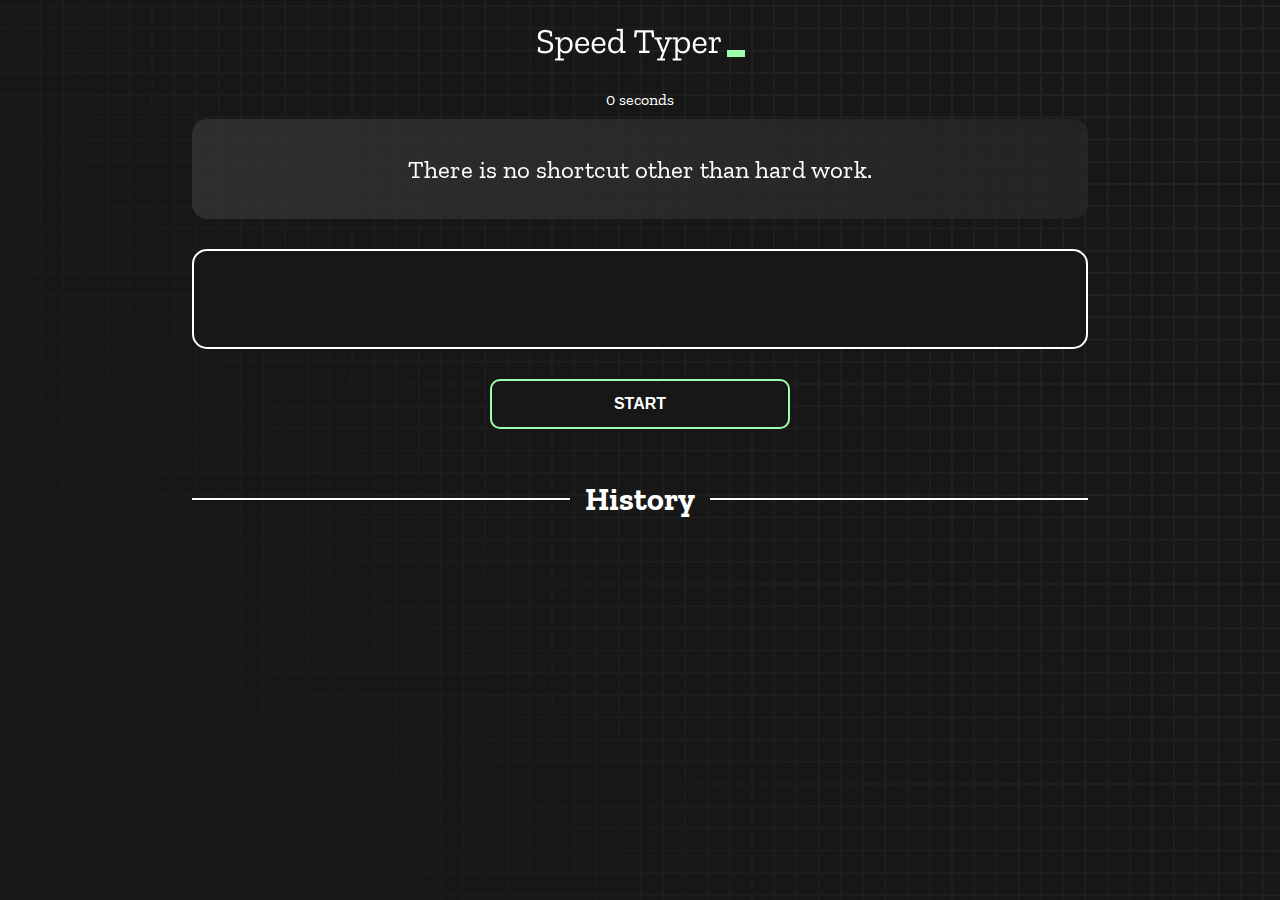
<file: index.html>
<!DOCTYPE html>
<html lang="en">

<head>
  <meta charset="UTF-8" />
  <meta http-equiv="X-UA-Compatible" content="IE=edge" />
  <meta name="viewport" content="width=device-width, initial-scale=1.0" />
  <title>Speed Checker</title>
  <link rel="stylesheet" href="styles.css" />
  <link rel="preconnect" href="https://fonts.googleapis.com" />
  <link rel="preconnect" href="https://fonts.gstatic.com" crossorigin />
  <link href="https://fonts.googleapis.com/css2?family=Zilla+Slab:wght@300;400;500&display=swap" rel="stylesheet" />
</head>

<body>
  <h1 class="title"><img src="./logo.png" /></h1>
  <div id="show-time">0 seconds</div>

  <div class="box-container">
    <div id="question"></div>

    <div id="display" class="inactive"></div>

    <div class="buttons">
      <button id="starts">START</button>
    </div>

    <div class="divider-container">
      <div class="line"></div>
      <h1 class="title2">History</h1>
      <div class="line"></div>
    </div>
    <div id="histories"></div>
  </div>

  <div id="countdown"></div>
  <div id="modal-background" class="hidden"></div>
  <div id="result" class="hidden"></div>

  <script src="./history.js"></script>
  <script src="./script.js"></script>
</body>

</html>
</file>
<file: styles.css>
* {
  padding: 0;
  margin: 0;
  box-sizing: border-box;
}

body {
  background-image: url("./bg.png");
  background-size: cover;
  background-position: left top;
  font-family: "Zilla Slab", serif;
}

.box-container {
  width: 70%;
  margin: 0 auto;
}

#question {
  height: 100px;
  display: flex;
  align-items: center;
  justify-content: center;
  color: white;
  font-size: 25px;
  border-radius: 15px;
  background: rgb(255, 255, 255);
  background: linear-gradient(92.49deg,
      rgba(255, 255, 255, 0.1) 0.18%,
      rgba(255, 255, 255, 0.05) 99.85%);
  backdrop-filter: blur(5px);
  margin-bottom: 30px;
}

#display {
  height: 100px;
  display: flex;
  flex-wrap: wrap;
  align-items: center;
  padding-left: 5rem;
  color: white;
  font-size: 32px;
  background-color: #171717;
  border: 2px solid #9dffad;
  border-radius: 15px;
}

#countdown {
  position: fixed;
  height: 100vh;
  width: 100vw;
  background-color: rgba(0, 0, 0, 0.8);
  top: 0;
  left: 0;
  display: flex;
  align-items: center;
  justify-content: center;
  font-size: 3rem;
  color: white;
  display: none;
}

#result {
  position: fixed;
  top: 50%;
  left: 50%;
  transform: translate(-50%, -50%);
  height: 250px;
  width: 400px;
  background-color: #171717;
  border-radius: 15px;
  border: 2px solid #9dffad;
  color: white;
  text-align: center;
  padding: 2rem;
}

#show-time {
  text-align: center;
  color: white;
  margin: 10px 0;
}

.green {
  color: #9dffad;
}

.red {
  color: #eb6565;
}

.bold {
  font-weight: 700;
}

.inactive {
  border: 2px solid white !important;
}

.hidden {
  display: none;
}

.title {
  text-align: center;
  color: white;
  margin: 20px 0;
}

.divider-container {
  height: 80px;
  display: flex;
  justify-content: center;
  align-items: center;
  gap: 15px;
  margin: 0 auto;
}

.line {
  height: 2px;
  background: white;
  width: 100%;
}

.title2 {
  color: white;
  display: block;
}

.buttons {
  display: flex;
  justify-content: center;
  margin: 30px 0;
}

button {
  padding: 10px 20px;
  border: none;
  font-size: 16px;
  font-weight: bold;
  width: 300px;
  height: 50px;
  color: white;
  background-color: #171717;
  border-radius: 10px;
  border: 2px solid #9dffad;
  cursor: pointer;
}

#histories {
  display: flex;
  flex-wrap: wrap;
  justify-content: space-around;
}

.card {
  width: 100%;
  height: 100%;
  padding: 50px;
  display: flex;
  flex-direction: column;
  justify-content: space-between;
  align-items: center;
  padding: 20px 30px;
  color: white;
  border-radius: 15px;
  background: rgb(255, 255, 255);
  background: linear-gradient(92.49deg,
      rgba(255, 255, 255, 0.1) 0.18%,
      rgba(255, 255, 255, 0.05) 99.85%);
  backdrop-filter: blur(5px);
  margin-bottom: 30px;
}

#modal-background {
  background: rgb(255, 255, 255);
  background: linear-gradient(92.49deg,
      rgba(255, 255, 255, 0.1) 0.18%,
      rgba(255, 255, 255, 0.05) 99.85%);
  backdrop-filter: blur(5px);
  height: 100vh;
  width: 100%;
  position: fixed;
  top: 0;
}

@media only screen and (max-width: 700px) {
  .box-container {
    padding: 0 20px;
    width: 100%;
  }
}

@media only screen and (min-width: 700px) {
  
  #histories {
    display: grid;
    justify-items: center;
    grid-template-columns: 1fr 1fr 1fr;
  }

  .card {
    width: 95%;
    height: 90%;
    padding: 20px 30px;
  }
}
</file>
